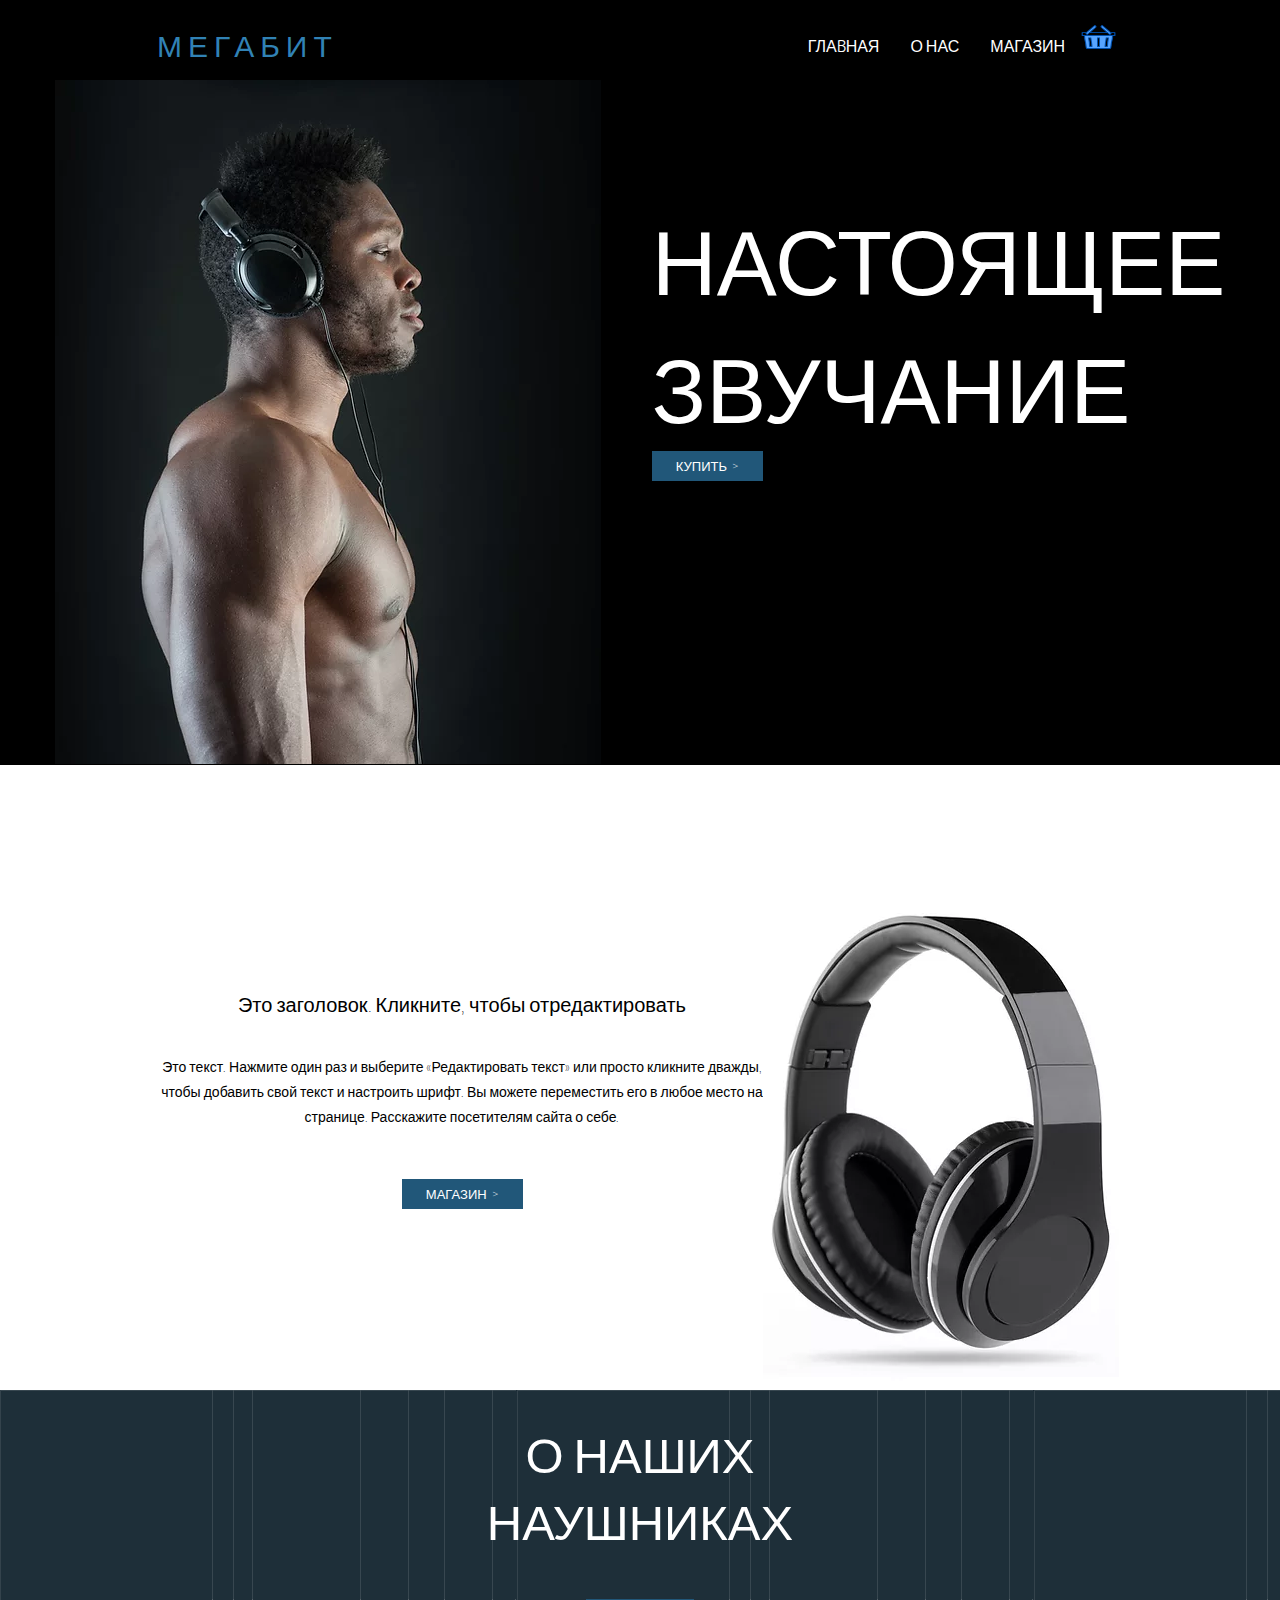
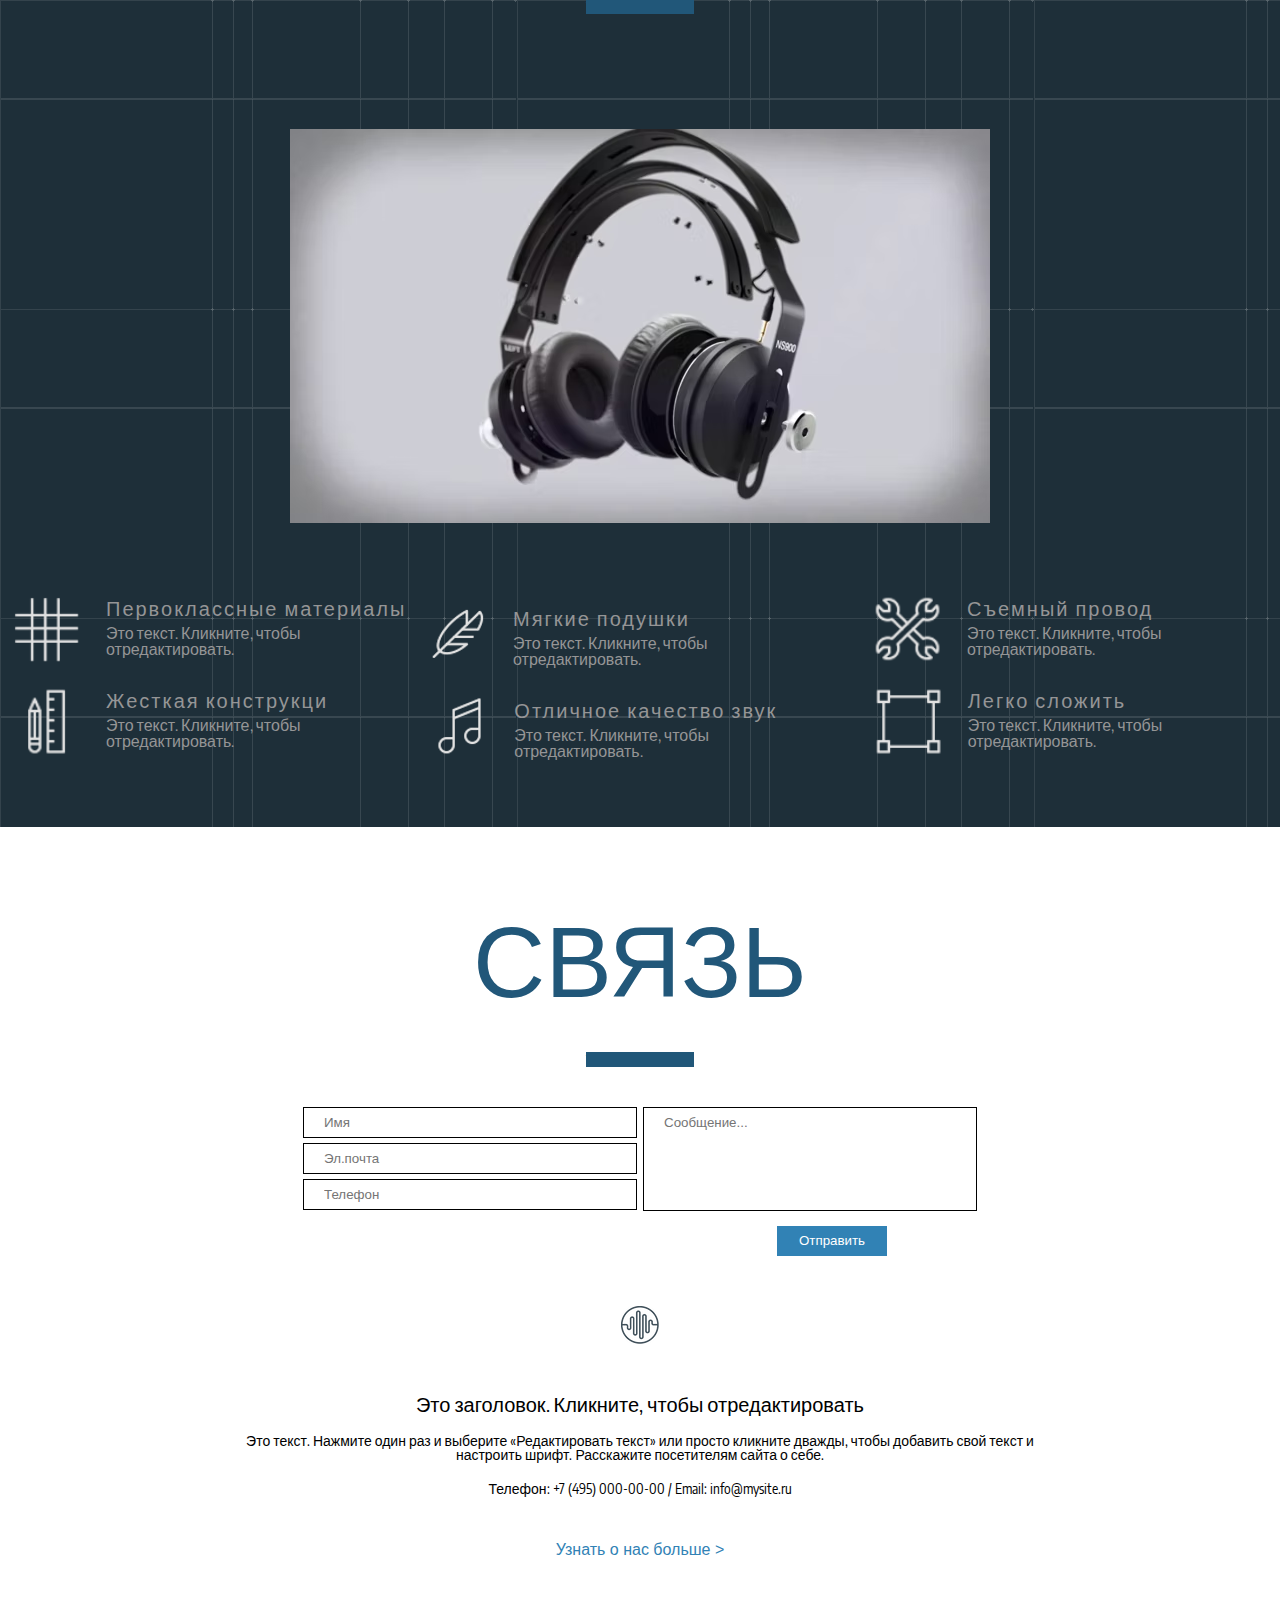
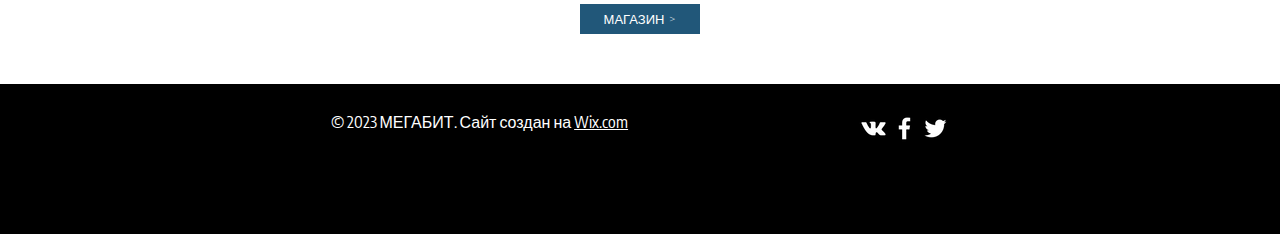
<file: index.html>
<!DOCTYPE html>
<html lang="en">
<head>
    <meta charset="UTF-8">
    <meta http-equiv="X-UA-Compatible" content="IE=edge">
    <meta name="viewport" content="width=device-width, initial-scale=1.0">
    <link rel="stylesheet" href="./index.css">
    <link rel="preconnect" href="https://fonts.googleapis.com">
    <link rel="preconnect" href="https://fonts.gstatic.com" crossorigin>
    <link href="https://fonts.googleapis.com/css2?family=Encode+Sans+Condensed:wght@300&family=Roboto:wght@300&display=swap" rel="stylesheet">
    <script src="https://code.jquery.com/jquery-2.1.0.js"></script>
    <script src="./script.js"></script>
    <title>Document</title>   
</head>
<body>
    <header class="header-content-box">
        <div class="header-wrapper">
<div class="left-part-with-title-box">
    <h1 class="left-part-with-title">
        МЕГАБИТ
    </h1>
</div>
<div class="box-with-page-header-menu">
    <button class="nav-button">
        <a href="./index.html" class="link">ГЛАBНАЯ</a>
    </button>
    <button class="nav-button nav-button-second">
        <a href="./about-us.html" class="link">О НАС</a>
    </button>
    <button class="nav-button nav-button-second">
        <a href="./shop.html" class="link">МАГАЗИН</a>
    </button>
    <button class="shopping-basket-img-box">
        <img src="./images/icons8-shopping-basket-64.png"  class="shopping-basket-img" alt="">
    </button>
</div>
        </div>
    </header>
    <main class="main-page-content">
        <div class="box-with-nigga-content">
            <div class="box-with-nigga">
                <img src="./images/nigga.webp"  class="nigga-img" alt="">
            </div>
            <div class="text-for-nigga-img">
                <h1 class="text-for-nigga text-for-nigga-second" id="text-menu">
                    
                   НАСТОЯЩЕЕ<br>

                   ЗВУЧАНИЕ
                                    
                </h1>
                <button class="buy-btn">
                    КУПИТЬ<span class="btn-element">></span>
                </button>
            </div>
        </div>
        <div class="next-box-with-headphones">
            <div class="left-text-box">
                <h1 class="left-text-title">
                    Это заголовок. Кликните, чтобы отредактировать 
                </h1>
                <p class="left-just-text">
                    Это текст. Нажмите один раз и выберите «Редактировать текст» или просто кликните дважды,<br> чтобы добавить свой текст и настроить шрифт. Вы можете переместить его в любое место на<br> странице. Расскажите посетителям сайта о себе.
                </p>
                <div class="button-row">
                <button class="buy-btn-second">
                    МАГАЗИН<span class="btn-element">></span>
                </button>
            </div>
            </div>
            <div class="right-text-box">
                <a class="link-for-img"><img src="./images/black-headphones.webp" class="img" alt=""></a> 
            </div>
        </div>
        <div class="box-with-headphones-facts">
             <div class="headphones-facts-wrapper">
                <div class="text-title-wrapper">
                    <h1 class="text-title">О НАШИХ<br> НАУШНИКАХ</h1>
                    <span class="blue-block">fffffffffffffffffffffffffffffffffff</span>
                </div>
                <div class="image-wrapper">
                    <img src="./images/new-headphones.avif" class="big-img" alt="">    
                </div>
            </div>    
            <div class="content-facts-main"> 
                <div class="first-row">
                    <div class="box-with-main-facts-content">
                        <img src="./images/grey--.webp" alt="">
                        <div class="text-column">
                            <p class="facts-title">Первоклассные материалы</p>
                            <p class="facts-text">Это текст. Кликните, чтобы отредактировать.</p>
                        </div>
                    </div>
                    <div class="box-with-main-facts-content box-with-main-facts-content-center">
                        <img src="./images/pero-img.webp" alt="">
                        <div class="text-column">
                            <p class="facts-title">Мягкие подушки</p>
                            <p class="facts-text">Это текст. Кликните, чтобы отредактировать.</p>
                        </div>
                    </div>
                    <div class="box-with-main-facts-content">
                        <img src="./images/repairing-key.webp" alt="">
                        <div class="text-column">
                            <p class="facts-title">Съемный провод</p>
                            <p class="facts-text">Это текст. Кликните, чтобы отредактировать.</p>
                        </div>
                    </div>
                </div>
                <div class="first-row">
                    <div class="box-with-main-facts-content">
                        <img src="./images/book-img.webp" alt="">
                        <div class="text-column">
                            <p class="facts-title">Жесткая конструкци</p>
                            <p class="facts-text">Это текст. Кликните, чтобы отредактировать.</p>
                        </div>
                    </div>
                    <div class="box-with-main-facts-content box-with-main-facts-content-center">
                        <img src="./images/music-img.webp" alt="">
                        <div class="text-column">
                            <p class="facts-title">Отличное качество звук</p>
                            <p class="facts-text">Это текст. Кликните, чтобы отредактировать.</p>
                        </div>
                    </div>
                    <div class="box-with-main-facts-content">
                        <img src="./images/kvadrat-img.webp" alt="">
                        <div class="text-column">
                            <p class="facts-title">Легко сложить

                            </p>
                            <p class="facts-text">Это текст. Кликните, чтобы отредактировать.</p>
                        </div>
                    </div>
                </div>
            </div>
        </div>
        <div class="box-with-conection">
            <div class="connection-content-wrapper">
                <div class="text-part">
                    <h1 class="text-conection-title">
                        СВЯЗЬ
                    </h1>
                    <span class="blue-block">fffffffffffffffffffffffffffffffffff</span>
                </div>
                <div class="input-wrappper">
                    <div class="input-content">
                        <div class="first-input-column">
                            <input type="email" class="input-row" placeholder="Имя">
                            <input type="email" class="input-row input-row-center" placeholder="Эл.почта">
                            <input type="email" class="input-row" placeholder="Телефон">
                        </div>
                        <div class="big-input-column">
                            <input type="email" class="input-row input-row-second" placeholder="Сообщение..."> 
                        </div>
                    </div>
                    <div class="button-wrapper">
                        <button class="just-blue-button">
                            Отправить
                        </button>
                    </div>
                </div>
                <div class="img-row">
                    <img src="./images/strange-img.webp" alt="">
                </div>  
                <div class="big-text-part">
                    <h1 class="title">
                        Это заголовок. Кликните, чтобы отредактировать
                    </h1>
                    <p class="text">Это текст. Нажмите один раз и выберите «Редактировать текст» или просто кликните дважды, чтобы добавить свой текст и<br> настроить шрифт. Расскажите посетителям сайта о себе.</p>
                    <p class="text">Телефон: +7 (495) 000-00-00  /   Email: info@mysite.ru</p>
                    <div class="button-without-background-box">
                    <button class="button-without-background">Узнать о нас больше ></button>
                </div>
                <div class="button-row-second">
                    <button class="buy-btn-second buy-btn-second-second">
                       МАГАЗИН<span class="btn-element">></span>
                    </button>
                </div>
                </div> 
            </div>
        </div>
    </main>
    <footer class="footer-box">
        <div class="footer-cotent-box">
            <div class="text-footer-box">
                <p class="footer-text">© 2023 МЕГАБИТ. Сайт создан на <a href="https://ru.wix.com/?_gl=1*140mu71*_ga*MjE0MDY1ODY3NC4xNjU3NDg2ODc5" class="wix-link">Wix.com</a></p>
            </div>
            <div class="footer-img">
                <img src="./images/vk-img.webp" alt="">
                <img src="./images/facebook-2-img.webp" alt="">
                <img src="./images/twwiter-2.webp" alt="">
            </div>
        </div>
    </footer>
</body>
</html>
</file>
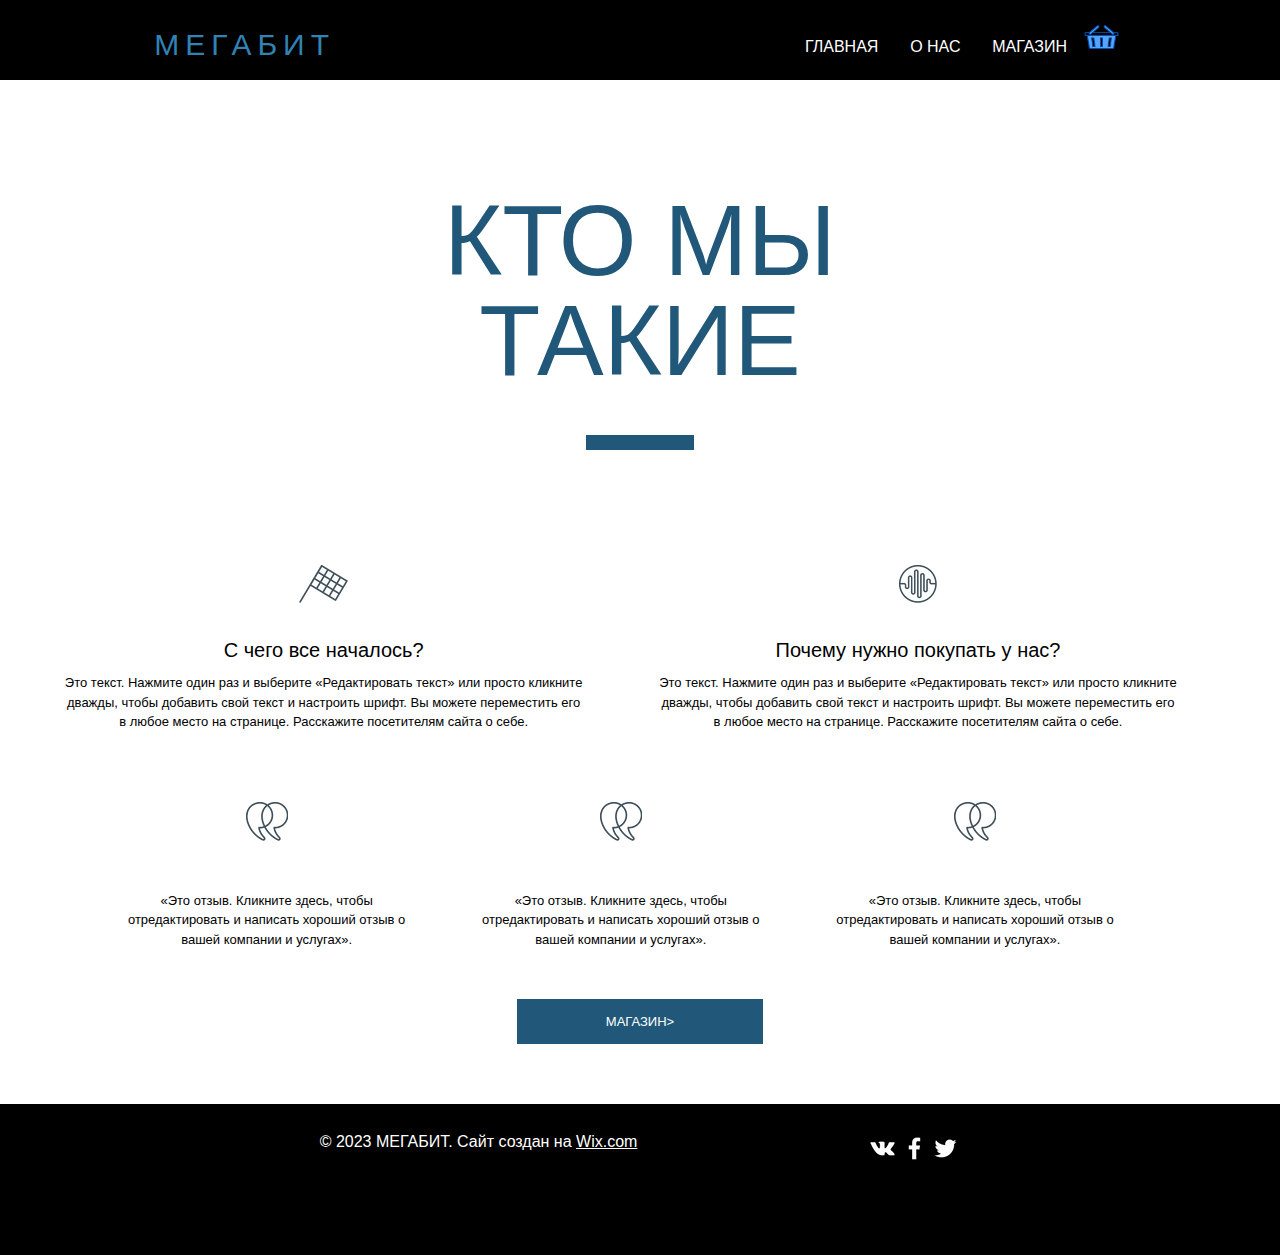
<file: about-us.html>
<!DOCTYPE html>
<html lang="en">
<head>
    <meta charset="UTF-8">
    <meta http-equiv="X-UA-Compatible" content="IE=edge">
    <meta name="viewport" content="width=device-width, initial-scale=1.0">
    <link rel="stylesheet" href="./about-us.css">
    <title>Document</title>
</head>
<body>
    <header class="header-content-box">
        <div class="header-wrapper">
<div class="left-part-with-title-box">
    <h1 class="left-part-with-title">
        МЕГАБИТ
    </h1>
</div>
<div class="box-with-page-header-menu">
    <button class="nav-button">
        <a href="./index.html" class="link">ГЛАВНАЯ</a>
    </button>
    <button class="nav-button nav-button-second">
        <a href="./about-us.html" class="link">О НАС</a>
    </button>
    <button class="nav-button nav-button-second">
        <a href="./shop.html" class="link">МАГАЗИН</a>
    </button>
    <button class="shopping-basket-img-box">
        <img src="./images/icons8-shopping-basket-64.png"  class="shopping-basket-img" alt="">
    </button>
</div>
        </div>
    </header>
    <main class="main-page-content">
        <div class="box-who-we-are">
            <div class="text-title-wrapper">
                <h1 class="text-title">КТО МЫ<br>
                    ТАКИЕ</h1>
                <span class="blue-block">fffffffffffffffffffffffffffffffffff</span>
            </div>
        </div>
        <div class="box-with-content-company-info">
            <div class="first-row">
                <div class="box-with-company-info">
                    <img src="./images/prapor-img.webp" alt="">
                    <h1 class="title-of-company-text">С чего все началось?</h1>
                    <p class="subtext-of-company">Это текст. Нажмите один раз и выберите «Редактировать текст» или просто кликните<br> дважды, чтобы добавить свой текст и настроить шрифт. Вы можете переместить его<br> в любое место на странице. Расскажите посетителям сайта о себе.</p>
                </div>
                <div class="box-with-company-info box-with-company-info-second">
                    <img src="./images/strange-2-img.webp" alt="">
                    <h1 class="title-of-company-text">Почему нужно покупать у нас?

                    </h1>
                    <p class="subtext-of-company">Это текст. Нажмите один раз и выберите «Редактировать текст» или просто кликните<br> дважды, чтобы добавить свой текст и настроить шрифт. Вы можете переместить его<br> в любое место на странице. Расскажите посетителям сайта о себе.</p>
                </div>
            </div>
            <div class="first-row first-row-center">
                <div class="box-with-company-info">
                    <img src="./images/yahoo-img.webp" alt="">
                    
                    <p class="subtext-of-company subtext-of-company-second">«Это отзыв. Кликните здесь, чтобы<br> отредактировать и написать хороший отзыв о<br> вашей компании и услугах».</p>
                </div>
                <div class="box-with-company-info box-with-company-info-second">
                    <img src="./images/yahoo-img.webp" alt="">
                    
                    <p class="subtext-of-company subtext-of-company-second">«Это отзыв. Кликните здесь, чтобы<br> отредактировать и написать хороший отзыв о<br> вашей компании и услугах».</p>
                </div>
                <div class="box-with-company-info box-with-company-info-second">
                    <img src="./images/yahoo-img.webp" alt="">
                    
                    <p class="subtext-of-company subtext-of-company-second">«Это отзыв. Кликните здесь, чтобы<br> отредактировать и написать хороший отзыв о<br> вашей компании и услугах».</p>
                </div>
            </div>
            </div>
        </div>
        <div class="button-wrapper">
            <button class="buy-btn-second buy-btn-second-second">
                МАГАЗИН<span class="btn-element">></span>
             </button>
        </div>
    </main>
    <footer class="footer-box">
        <div class="footer-cotent-box">
            <div class="text-footer-box">
                <p class="footer-text">© 2023 МЕГАБИТ. Сайт создан на <a href="https://ru.wix.com/?_gl=1*140mu71*_ga*MjE0MDY1ODY3NC4xNjU3NDg2ODc5" class="wix-link">Wix.com</a></p>
            </div>
            <div class="footer-img">
                <img src="./images/vk-img.webp" alt="">
                <img src="./images/facebook-2-img.webp" alt="">
                <img src="./images/twwiter-2.webp" alt="">
            </div>
        </div>
    </footer>
</body>
</html>
</file>
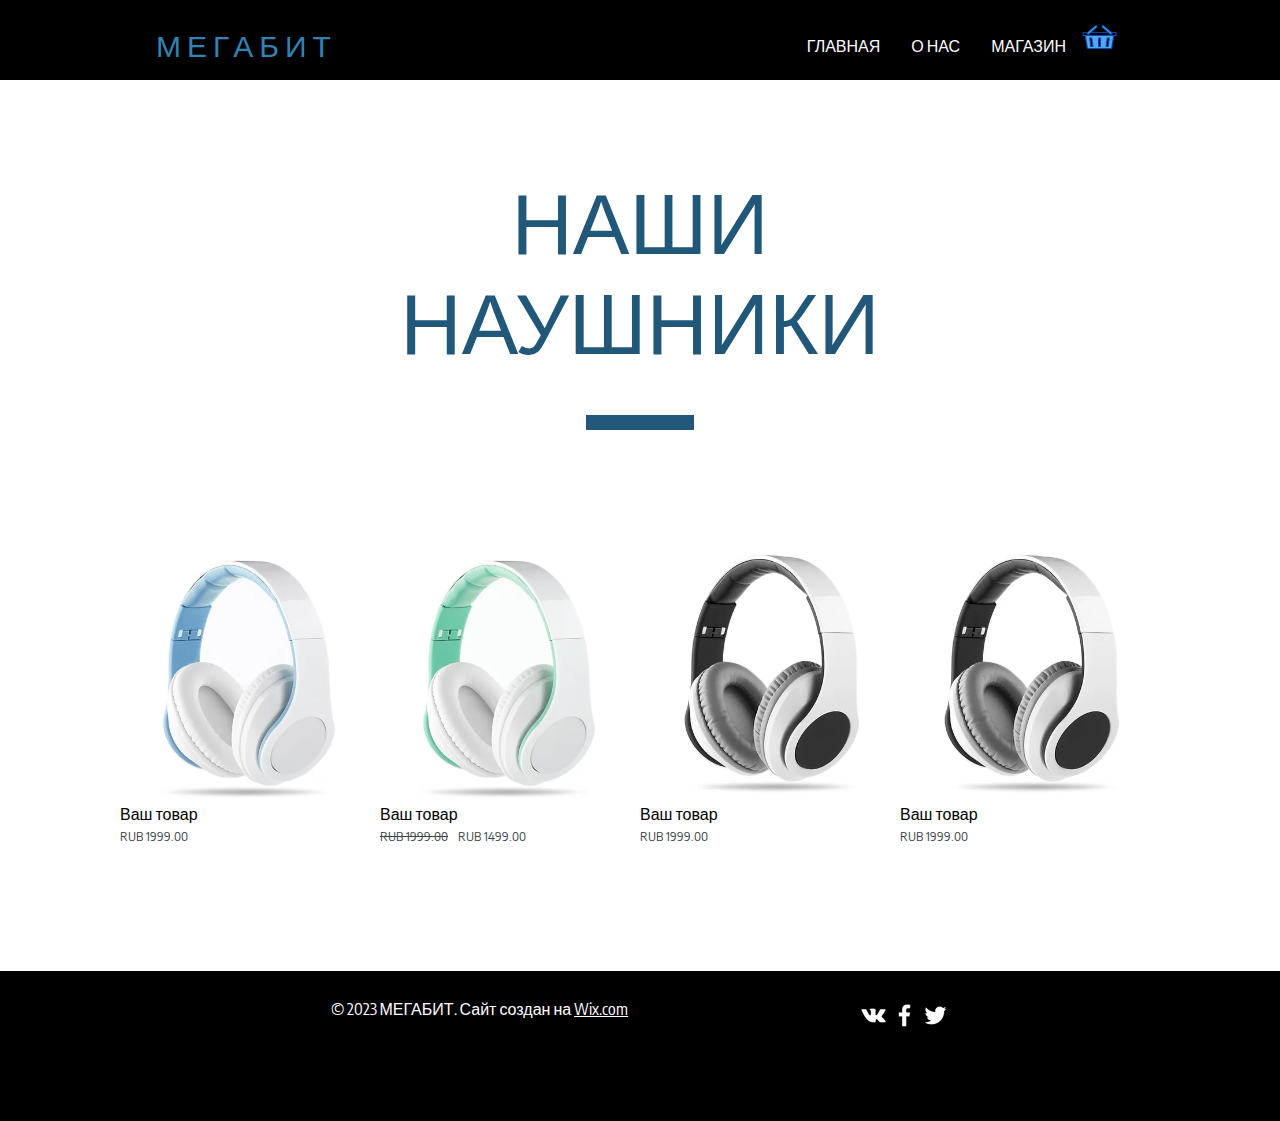
<file: shop.html>
<!DOCTYPE html>
<html lang="en">
<head>
    <meta charset="UTF-8">
    <meta http-equiv="X-UA-Compatible" content="IE=edge">
    <meta name="viewport" content="width=device-width, initial-scale=1.0">
    <title>Document</title>
    <link rel="stylesheet" href="./shop.css">
    <link rel="preconnect" href="https://fonts.googleapis.com">
    <link rel="preconnect" href="https://fonts.gstatic.com" crossorigin>
    <link href="https://fonts.googleapis.com/css2?family=Encode+Sans+Condensed:wght@300&family=Roboto:wght@300&display=swap" rel="stylesheet">
    <script src="https://code.jquery.com/jquery-2.1.0.js"></script>
    <script src="./script.js"></script>
</head>
<body>
    <header class="header-content-box">
        <div class="header-wrapper">
<div class="left-part-with-title-box">
    <h1 class="left-part-with-title">
        МЕГАБИТ
    </h1>
</div>
<div class="box-with-page-header-menu">
    <button class="nav-button">
        <a href="./index.html" class="link">ГЛАВНАЯ</a>
    </button>
    <button class="nav-button nav-button-second">
        <a href="./about-us.html" class="link">О НАС</a>
    </button>
    <button class="nav-button nav-button-second">
        <a href="./shop.html" class="link">МАГАЗИН</a>
    </button>
    <button class="shopping-basket-img-box">
        <img src="./images/icons8-shopping-basket-64.png"  class="shopping-basket-img" alt="">
    </button>
</div>
        </div>
    </header>
    <main class="main-page-content">
        <div class="box-who-we-are">
            <div class="text-title-wrapper">
                <h1 class="text-title">
                    НАШИ<br> НАУШНИКИ
                </h1>
                <span class="blue-block">fffffffffffffffffffffffffffffffffff</span>
            </div>
        </div>
        <div class="main-shop-content-box">
            <div class="shop-content-wrapper">
                <div class="shop-content-item">
                    <a class="link-for-img"><img src="./images/just-blue-headphone.webp" class="img" alt=""></a>
                    <p class="text-for-item">Ваш товар</p>
                    <p class="item-price-text">RUB 1999.00</p>
                </div>
                <div class="shop-content-item">
                    <a class="link-for-img-second"><img src="./images/just-green-headphnone.webp" class="img" alt=""></a>
                    <p class="text-for-item">Ваш товар</p>
                    <div class="price-wrappers">
                    <p class="item-price-text item-price-text-second">RUB 1999.00</p>
                    <p class="item-price-text">RUB 1499.00</p>
                    </div>
                </div>
                <div class="shop-content-item">
                    <a class="link-for-img-third"><img src="./images/just-white-headphone.webp" class="img" alt=""></a>
                    <p class="text-for-item">Ваш товар</p>
                    <p class="item-price-text">RUB 1999.00</p>
                </div>
                <div class="shop-content-item">
                    <a class="link-for-img-third"><img src="./images/just-white-headphone.webp" class="img" alt=""></a>
                    <p class="text-for-item">Ваш товар</p>
                    <p class="item-price-text">RUB 1999.00</p>
                </div>
            </div>
        </div>
    </main>
    <footer class="footer-box">
        <div class="footer-cotent-box">
            <div class="text-footer-box">
                <p class="footer-text">© 2023 МЕГАБИТ. Сайт создан на <a href="https://ru.wix.com/?_gl=1*140mu71*_ga*MjE0MDY1ODY3NC4xNjU3NDg2ODc5" class="wix-link">Wix.com</a></p>
            </div>
            <div class="footer-img">
                <img src="./images/vk-img.webp" alt="">
                <img src="./images/facebook-2-img.webp" alt="">
                <img src="./images/twwiter-2.webp" alt="">
            </div>
        </div>
    </footer>
</body>
</html>
</file>
<file: index.css>
html, body, div, span, applet, object, iframe, h1, h2, h3, h4, h5, h6, p, blockquote, pre, a, abbr, acronym, address, big, cite, code, del, dfn, em, img, ins, kbd, q, s, samp, small, strike, strong, sub, sup, tt, var, b, u, i, center, dl, dt, dd, ol, ul, li, fieldset, form, label, legend, table, caption, tbody, tfoot, thead, tr, th, td, article, aside, canvas, details, embed, figure, figcaption, footer, header, hgroup, menu, nav, output, ruby, section, summary, time, mark, audio, video {
    margin: 0;
    padding: 0;
    border: 0;
    font-size: 100%;
    font: inherit;
    vertical-align: baseline;
    outline: none;
    font-family: "Encode Sans Condensed", sans-serif;
  }
  html { height: 101%; } /* always display scrollbars */
  body { font-size: 62.5%; line-height: 1; font-family: Arial, Tahoma, Verdana, sans-serif; }


  .left-part-with-title {
    font-size: 30px;
    color: #3182b5;
    letter-spacing: 0.2em;
    font-weight: 100;
  }


  .header_fixed {
    position: fixed;
    left: 0;
    top: 0;
  }

  .header-content-box {
    width: 100%;
    background: black;
    padding-top: 20px;
    padding-bottom: 20px;
  }

  .left-part-with-title-box {
    padding-top: 10px;
  }

  .nav-button {
    background: black;
    border: 1px solid black;
    color: white;
    font-size: 16px;
    margin-left: 15px;
  }
  .nav-button:hover {
    color: #3182b5;
    cursor: pointer;
  }

  .nav-button-second {
    background: black;
    border: 1px solid black;
    color: #83b1ce;
    font-size: 16px;
    margin-left: 15px;
  }

  .header-wrapper {
    display: flex;
    justify-content: center;
  }

  .box-with-page-header-menu {
    padding-left: 17%;
  }

  .left-part-with-title-box {
    padding-right: 18%;
  }
  

  .shopping-basket-img-box {
    background: black;
    border: 1px solid black;
  }

  .shopping-basket-img {
    width: 35px;
    height: 30px;

  }

  .link {
    color: white;
    text-decoration: none;
  }


  .box-with-nigga-content {
    background: black;
    width: 100%;
  }

  .text-for-nigga {
    color: white;
    font-size: 90px;
    font-family: "Encode Sans Condensed", sans-serif;
    font-weight: 100;
    line-height: 128px;
  }

  .buy-btn {
    background: #215779;
    color: white;
    font-size: 13px;
    font-family: "Encode Sans Condensed", sans-serif;
    font-weight: 100;
    border: 1px solid #215779;
    padding-left: 23px;
    padding-top: 6px;
    padding-bottom: 6px;
    padding-right: 23px;
  }

  .text-for-nigga-img {
    padding-top: 9%;
    padding-left: 4%;
  }

  .btn-element {
    padding-left: 5px;
  }

  .buy-btn:hover {
  background: #83b1ce;
  border: 1px solid #83b1ce;
  }

  .box-with-nigga-content {
    display: flex;
    justify-content: center;
  }

  .left-text-title {
    font-size: 20px;
    font-weight: 100;
    font-family: "Encode Sans Condensed", sans-serif;
    text-align: center;
  }

  .left-just-text {
    font-size: 14px;
    font-weight: 100;
    font-family: "Encode Sans Condensed", sans-serif;
    text-align: center;
    padding-top: 40px;
    line-height: 25px;
  }


  .link-for-img {
    display: inline-block;
  }
 
  .link-for-img:hover img {
    opacity: 0;
  }
  
  .link-for-img:hover {
    background: url("./images/white-headphones.webp") no-repeat 50% 50%;
  }

  .next-box-with-headphones {
    margin-top: 10%;
  }

  .img {
    width: 100%;
    transition: all .3s ease;
  }

  .next-box-with-headphones {
    display: flex;
    justify-content: center;
  }

  .buy-btn-second {
    background: #215779;
    color: white;
    font-size: 13px;
    font-family: "Encode Sans Condensed", sans-serif;
    font-weight: 100;
    border: 1px solid #215779;
    padding-left: 23px;
    padding-top: 6px;
    padding-bottom: 6px;
    padding-right: 23px;
    margin-top: 50px;
    margin-left: 40%;
  }

  .buy-btn-second:hover {
    background: #83b1ce;
    border: 1px solid #83b1ce;
    }

    .left-text-box {
      padding-top: 101px;
    }



    .box-with-headphones-facts {
      background-image: url("./images/background-for-headphones-facts.webp");
      width: 100%;
    }


    .text-title {
      text-align: center;
      font-size: 49px;
      line-height: 67px;
      color: white;
      font-family: "Encode Sans Condensed", sans-serif;
      padding-top: 30px;
    }

    .blue-block {
      width: 108px;
      height: 15px;
      background: rgb(33,87,121);
      color: rgb(33,87,121);
      margin-top: 45px;
      
    }
    
    .image-wrapper {
      display: flex;
      justify-content: center;
      padding-bottom: 60px;
    }

    .text-title-wrapper {
      display: flex;
      flex-direction: column;
      align-items: center;
      padding-bottom: 9%;
    }


    .facts-title {
      color: #959596;
      font-size: 20px;
      letter-spacing: 0.1em;
    }
    .facts-text {
      color: #959596;
      font-size: 16px;
      padding-top: 7px;
      
    }

    .text-column {
      padding-left: 14px;
      padding-top: 15px;
    } 

    .box-with-main-facts-content {
      display: flex;
    }

    .content-facts-main {
      padding-bottom: 60px;
    }

    .text-conection-title {
      font-size: 100px;
      color: rgb(33,87,121);
      text-align: center;

    }

    .box-with-main-facts-content-center {
      padding-right: 25px;
      padding-top: 10px;
    }

    .box-with-conection {
      padding-top: 80px;
    }

    .text-part {
      display: flex;
      flex-direction: column;
      align-items: center;
    }

    .first-row {
      display: flex;
      justify-content: center;
    }

    .img-row {
      display: flex;
      justify-content: center;
      padding-top: 50px;
      padding-bottom: 50px;
    }



    .input-row {
      width: 310px;
      padding-left: 20px;
      padding-top: 7px;
      padding-bottom: 7px;
      background: white;
      border: 1px solid black;
    
    }

    .input-row-center {
      margin-top: 5px;
      margin-bottom: 5px;
    }

    .input-row-second {
      padding-bottom: 80px;
    }

    .first-input-column {
      display: flex;
      flex-direction: column;
      padding-right: 3px;

    }

    .big-input-column {
      padding-left: 3px;
    }

    .input-content {
      display: flex;
      justify-content: center;
    }

    .input-wrappper {
      padding-top: 40px;
    }

    .just-blue-button {
      width: 110px;
      background: #3182b5;
      text-align: center;
      padding-top: 6px;
      padding-bottom: 7px;
      color: white;
      border: 1px solid #3182b5;
    }

    .just-blue-button:hover {
      background: #83b1ce;
      border: 1px solid #83b1ce;
    }

    .button-wrapper {
    display: flex;
    justify-content: center;
    padding-left: 30%;
    padding-top: 15px;
    }

    .title {
      font-size: 20px;
      text-align: center;
  }

  .text {
    font-size: 14px;
      text-align: center;
      padding-top: 20px;
  }


  .button-without-background {
    text-align: center;
    padding-top: 4px;
    background: white;
    border: 1px solid white;
    padding-bottom: 4px;
    font-size: 16px;
    color: #3182b5;
  }


  .button-without-background:hover {
    color: black;
    cursor: pointer;
  }

  .button-without-background-box {
    display: flex;
    justify-content: center;
    padding-top: 40px;
    padding-bottom: 40px;
  }

  .button-row-second {
    display: flex;
    justify-content: center;
  }

  .buy-btn-second-second {
    margin-left: 0%;
    margin-top: 0px;
    margin-bottom: 50px;
  }

  .footer-box {
    width: 100%;
    background: black;
  }

  .footer-text {
      font-size: 16px;
      color: white;
      font-family: "Encode Sans Condensed", sans-serif;
  }

  .wix-link {
    text-decoration: underline;
    color: white;
  }

  .footer-cotent-box {
    display: flex;
    justify-content: center;
    padding-top: 30px;
    padding-bottom: 90px;

  }


  .text-footer-box {
    padding-right: 9%;
  }
 
  .footer-img {
    padding-left: 9%;
  }

  .link:hover {
    color: #83b1ce;
  }


  @media (max-width: 767px) {
    .left-part-with-title-box {
        padding-right: 0%;
        padding-left: 5px;
        padding-top: 15px;

    }

    .box-with-page-header-menu {
        padding-left: 0%;
    }

    .left-part-with-title {
        font-size: 20px;
        color: #3182b5;
        letter-spacing: 0.1em;
    }

    .box-with-nigga-content {
      position: relative;
      text-align: center;
    }

    .box-with-nigga {
      position: absolute;
      width: 100%;
    }

    .text-for-nigga-img {
      position: relative;
      padding-top: 48%;
    padding-left: 0%;
    padding-bottom: 10%;
    }

    .nigga-img {
      width: 100%;
    }

    .text-for-nigga {
      font-size: 23px;
      
    }

    .next-box-with-headphones {
      margin-top: 50%;
    }

    .next-box-with-headphones {
      display: flex;
      flex-direction: column-reverse;
      align-items: center;
    }
    .left-just-text {
      font-size: 12px;
    }

    .left-text-title {
      font-size: 17px;
    }

    .buy-btn-second {
      margin-left: 0%;
    }

    .button-row {
      display: flex;
      justify-content: center;
    }

    .first-row {
      display: flex;
      flex-direction: column;
      align-items: center;
    }

    .content-facts-main {
      flex-direction: column;
    }

    .facts-title {
      font-size: 17px;
    }

    .big-img {
      width: 80%;
    }

    .text-title {
      font-size: 22px;
    }

    .input-content {
      display: flex;
      flex-direction: column;
      align-items: center;
    }

    .box-with-headphones-facts {
      margin-top: 60px;
    }

    .big-input-column {
      padding-left: 0px;
    }

    .input-row {
      margin-top: 20px;
    }


    .text-conection-title {
      font-size: 60px;
    }

    .button-wrapper {
      padding-left: 0%;
    }
.title {
  font-size: 17px;
}

.text {
  font-size: 12px;
}

.shopping-basket-img-box {
  padding-left: 20px;
}
   
  }


  @media (max-width: 1100px) {
    .text-for-nigga-second {
      font-size: 36px;
      line-height: 61px;
    }


  }

  @media (max-width: 354px) {
  
    .input-row {
      margin-top: 20px;
      width: 210px;
    }

  }
</file>
<file: about-us.css>
html, body, div, span, applet, object, iframe, h1, h2, h3, h4, h5, h6, p, blockquote, pre, a, abbr, acronym, address, big, cite, code, del, dfn, em, img, ins, kbd, q, s, samp, small, strike, strong, sub, sup, tt, var, b, u, i, center, dl, dt, dd, ol, ul, li, fieldset, form, label, legend, table, caption, tbody, tfoot, thead, tr, th, td, article, aside, canvas, details, embed, figure, figcaption, footer, header, hgroup, menu, nav, output, ruby, section, summary, time, mark, audio, video {
    margin: 0;
    padding: 0;
    border: 0;
    font-size: 100%;
    font: inherit;
    vertical-align: baseline;
    outline: none;
    font-family: "Encode Sans Condensed", sans-serif;
  }
  html { height: 101%; } /* always display scrollbars */
  body { font-size: 62.5%; line-height: 1; font-family: Arial, Tahoma, Verdana, sans-serif; }


  .left-part-with-title {
    font-size: 30px;
    color: #3182b5;
    letter-spacing: 0.2em;
    font-weight: 100;
  }


  .header_fixed {
    position: fixed;
    left: 0;
    top: 0;
  }

  .header-content-box {
    width: 100%;
    background: black;
    padding-top: 20px;
    padding-bottom: 20px;
  }

  .left-part-with-title-box {
    padding-top: 10px;
  }

  .nav-button {
    background: black;
    border: 1px solid black;
    color: white;
    font-size: 16px;
    margin-left: 15px;
  }
  .nav-button:hover {
    color: #3182b5;
    cursor: pointer;
  }

  .nav-button-second {
    background: black;
    border: 1px solid black;
    color: #83b1ce;
    font-size: 16px;
    margin-left: 15px;
  }

  .header-wrapper {
    display: flex;
    justify-content: center;
  }

  .box-with-page-header-menu {
    padding-left: 17%;
  }

  .left-part-with-title-box {
    padding-right: 18%;
  }
  

  .shopping-basket-img-box {
    background: black;
    border: 1px solid black;
  }

  .shopping-basket-img {
    width: 35px;
    height: 30px;

  }

  .link:hover {
    color: #83b1ce;
  }


  
  .link {
    color: white;
    text-decoration: none;
  }

  .text-title {
    text-align: center;
    font-size: 100px;
    line-height: 100px;
    color: rgb(33,87,121);
    font-family: "Encode Sans Condensed", sans-serif;
    padding-top: 30px;
  }

  .blue-block {
    width: 108px;
    height: 15px;
    background: rgb(33,87,121);
    color: rgb(33,87,121);
    margin-top: 45px;
    
  }
  
  .text-title-wrapper {
    display: flex;
    flex-direction: column;
    align-items: center;
    padding-bottom: 9%;

  }

  .main-page-content {
    padding-top: 80px;
  }

  .title-of-company-text {
    font-size: 20px;
    font-family: "Encode Sans Condensed", sans-serif;
    padding-top: 37px;
    text-align: center;
  }

  .subtext-of-company {
    font-size: 13px;
    font-family: "Encode Sans Condensed", sans-serif;
    padding-top: 13px;
    text-align: center;
    line-height: 1.5em;
  }

  .box-with-company-info {
    display: flex;
    flex-direction: column;
    align-items: center;
    padding-right: 3%;
  }

  .box-with-company-info-second {
    display: flex;
    flex-direction: column;
    align-items: center;
    padding-left: 3%;
  }

  .first-row {
    display: flex;
    justify-content: center;
  }

  .subtext-of-company-second {
    padding-top: 50px;
  }

   .first-row-center {
    padding-top: 70px;
   }


   
  .footer-box {
    width: 100%;
    background: black;
  }

  .footer-text {
      font-size: 16px;
      color: white;
      font-family: "Encode Sans Condensed", sans-serif;
  }

  .wix-link {
    text-decoration: underline;
    color: white;
  }

  .footer-cotent-box {
    display: flex;
    justify-content: center;
    padding-top: 30px;
    padding-bottom: 90px;

  }


  .text-footer-box {
    padding-right: 9%;
  }
 
  .footer-img {
    padding-left: 9%;
  }


  .buy-btn-second {
    background: #215779;
    color: white;
    font-size: 13px;
    font-family: "Encode Sans Condensed", sans-serif;
    font-weight: 100;
    border: 1px solid #215779;
    padding-left: 88px;
    padding-top: 14px;
    padding-bottom: 14px;
    padding-right: 88px;
   
  }


  .buy-btn-second:hover {
    background: #83b1ce;
    border: 1px solid #83b1ce;
    }


  .button-wrapper {
    display: flex;
    justify-content: center;
    padding-top: 50px;
    padding-bottom: 60px;
  }


  @media (max-width: 767px) {
    .left-part-with-title-box {
        padding-right: 0%;
        padding-left: 5px;
        padding-top: 15px;

    }

    .box-with-page-header-menu {
        padding-left: 0%;
    }

    .left-part-with-title {
        font-size: 20px;
        color: #3182b5;
        letter-spacing: 0.1em;
    }

    .shopping-basket-img-box {
        padding-left: 20px;
      }

      .first-row {
        display: flex;
        flex-direction: column;
        align-items: center;
      }

      .text-title {
        font-size: 65px;
        line-height: 65px;
      }

      .box-with-company-info-second {
        padding-top: 40px;
      }

      .subtext-of-company {
        font-size: 11px;
      }

      .title-of-company-text {
        font-size: 18px;
      }

      .buy-btn-second {
        padding-left: 50px;
        padding-right: 50px;
      }

      .text-footer-box {
        padding-left: 8px;
      }
}
</file>
<file: shop.css>
html, body, div, span, applet, object, iframe, h1, h2, h3, h4, h5, h6, p, blockquote, pre, a, abbr, acronym, address, big, cite, code, del, dfn, em, img, ins, kbd, q, s, samp, small, strike, strong, sub, sup, tt, var, b, u, i, center, dl, dt, dd, ol, ul, li, fieldset, form, label, legend, table, caption, tbody, tfoot, thead, tr, th, td, article, aside, canvas, details, embed, figure, figcaption, footer, header, hgroup, menu, nav, output, ruby, section, summary, time, mark, audio, video {
    margin: 0;
    padding: 0;
    border: 0;
    font-size: 100%;
    font: inherit;
    vertical-align: baseline;
    outline: none;
    font-family: "Encode Sans Condensed", sans-serif;
  }
  html { height: 101%; } /* always display scrollbars */
  body { font-size: 62.5%; line-height: 1; font-family: Arial, Tahoma, Verdana, sans-serif; }


  .left-part-with-title {
    font-size: 30px;
    color: #3182b5;
    letter-spacing: 0.2em;
    font-weight: 100;
  }


  .header_fixed {
    position: fixed;
    left: 0;
    top: 0;
  }

  .header-content-box {
    width: 100%;
    background: black;
    padding-top: 20px;
    padding-bottom: 20px;
  }

  .left-part-with-title-box {
    padding-top: 10px;
  }

  .nav-button {
    background: black;
    border: 1px solid black;
    color: white;
    font-size: 16px;
    margin-left: 15px;
  }
  .nav-button:hover {
    color: #3182b5;
    cursor: pointer;
  }

  .nav-button-second {
    background: black;
    border: 1px solid black;
    color: #83b1ce;
    font-size: 16px;
    margin-left: 15px;
  }

  .header-wrapper {
    display: flex;
    justify-content: center;
  }


  .link {
    color: white;
    text-decoration: none;
  }
  
  .text-title-wrapper {
    display: flex;
    flex-direction: column;
    align-items: center;
    padding-bottom: 9%;

  }

  .shopping-basket-img-box {
    background: black;
    border: 1px solid black;
  }

  .shopping-basket-img {
    width: 35px;
    height: 30px;
  }

  .box-with-page-header-menu {
    padding-left: 17%;
  }

  .left-part-with-title-box {
    padding-right: 18%;
  }


  .text-title {
    text-align: center;
    font-size: 85px;
    line-height: 100px;
    color: rgb(33,87,121);
    font-family: "Encode Sans Condensed", sans-serif;
    padding-top: 90px;
  }

  .blue-block {
    width: 108px;
    height: 15px;
    background: rgb(33,87,121);
    color: rgb(33,87,121);
    margin-top: 45px;
    
  }


  .link-for-img {
    display: inline-block;
  }
 
  .link-for-img:hover img {
    opacity: 0;
  }
  
  .link-for-img:hover {
    background: url("./images/blue-headphone-hover-2.webp") no-repeat 5% 50%;
  }

  .link-for-img-second {
    display: inline-block;
  }
 
  .link-for-img-second:hover img {
    opacity: 0;
  }
  
  .link-for-img-second:hover {
    background: url("./images/green-headphone-hover-2.webp") no-repeat 5% 50%;
  }

  .link-for-img-third {
    display: inline-block;
  }
 
  .link-for-img-third:hover img {
    opacity: 0;
  }
  
  .link-for-img-third:hover {
    background: url("./images/white-headphone-hover-2.webp") no-repeat 5% 50%;
  }

  .link-for-img-forth {
    display: inline-block;
  }
 
  .link-for-img-fourth:hover img {
    opacity: 0;
  }
  
  .link-for-img-fourth:hover {
    background: url("./images/white-headphone-hover-2.webp") no-repeat 5% 50%;
  }


  .footer-box {
    width: 100%;
    background: black;
  }

  .footer-text {
      font-size: 16px;
      color: white;
      font-family: "Encode Sans Condensed", sans-serif;
  }

  .wix-link {
    text-decoration: underline;
    color: white;
  }

  .footer-cotent-box {
    display: flex;
    justify-content: center;
    padding-top: 30px;
    padding-bottom: 90px;

  }


  .text-footer-box {
    padding-right: 9%;
  }
 
  .footer-img {
    padding-left: 9%;
  }


  .img {
    width: 260px;
    transition: all .3s ease;
  }

  .text-for-item {
    font-size: 16px;
    font-family: "Encode Sans Condensed", sans-serif;
  }

  .item-price-text {
    font-size: 13px;
    font-family: "Encode Sans Condensed", sans-serif;
    color: #3c4547;
    padding-top: 8px;
  }

  .item-price-text-second {
    text-decoration: line-through;
    padding-right: 10px;
  }

  .link:hover {
    color: #83b1ce;
  }


  .shop-content-wrapper {
    display: flex;
    justify-content: center;
    padding-bottom: 10%;
  }

  .price-wrappers {
    display: flex;
  }


  @media (max-width: 767px) {
    .left-part-with-title-box {
        padding-right: 0%;
        padding-left: 5px;
        padding-top: 15px;

    }

    .box-with-page-header-menu {
        padding-left: 0%;
    }

    .left-part-with-title {
        font-size: 20px;
        color: #3182b5;
        letter-spacing: 0.1em;
    }

    .shop-content-wrapper {
        display: flex;
        flex-direction: column;
        align-items: center;
        padding-left: 20px;
    }

    .text-title {
        font-size: 42px;
        padding-left: 20px;
    }

    .footer-cotent-box {
        padding-left: 12px;
        padding-right: 12px;
    }

}
</file>
